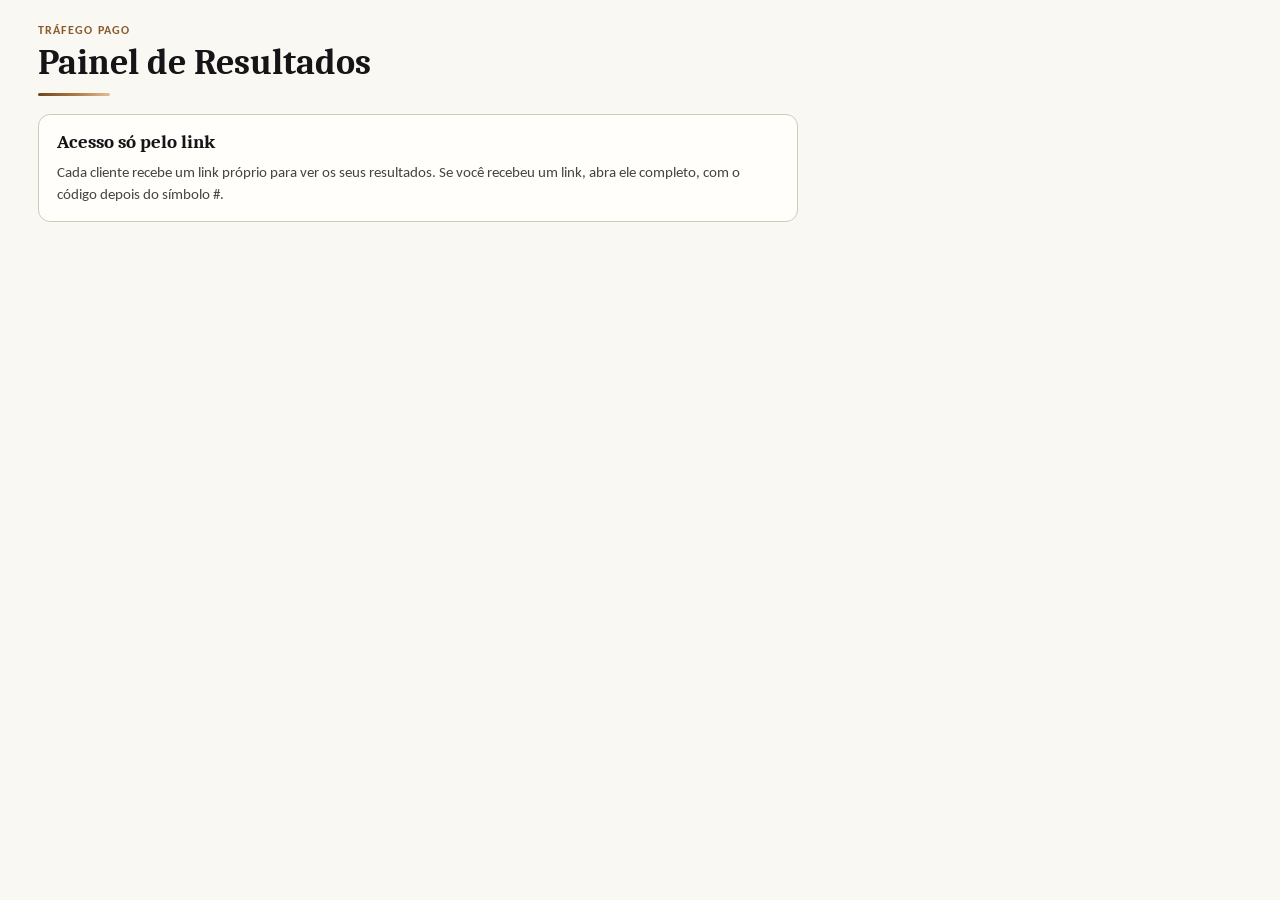
<file: index.html>
<!doctype html>
<html lang="pt-BR">
<head>
<meta charset="utf-8">
<meta name="viewport" content="width=device-width, initial-scale=1, viewport-fit=cover">
<meta http-equiv="Content-Security-Policy" content="default-src 'none'; style-src 'self'; font-src 'self'; base-uri 'none'; form-action 'none'">
<meta name="referrer" content="no-referrer">
<meta name="robots" content="noindex, nofollow">
<title>Painel de Resultados</title>
<link rel="stylesheet" href="assets/painel.css">
</head>
<body>
<main class="app">
  <header class="top">
    <div>
      <p class="eyebrow">Tráfego pago</p>
      <h1>Painel de Resultados</h1>
    </div>
  </header>
  <section class="notice">
    <h2>Acesso só pelo link</h2>
    <p>Cada cliente recebe um link próprio para ver os seus resultados. Se você recebeu um link, abra ele completo, com o código depois do símbolo #.</p>
  </section>
</main>
</body>
</html>
</file>
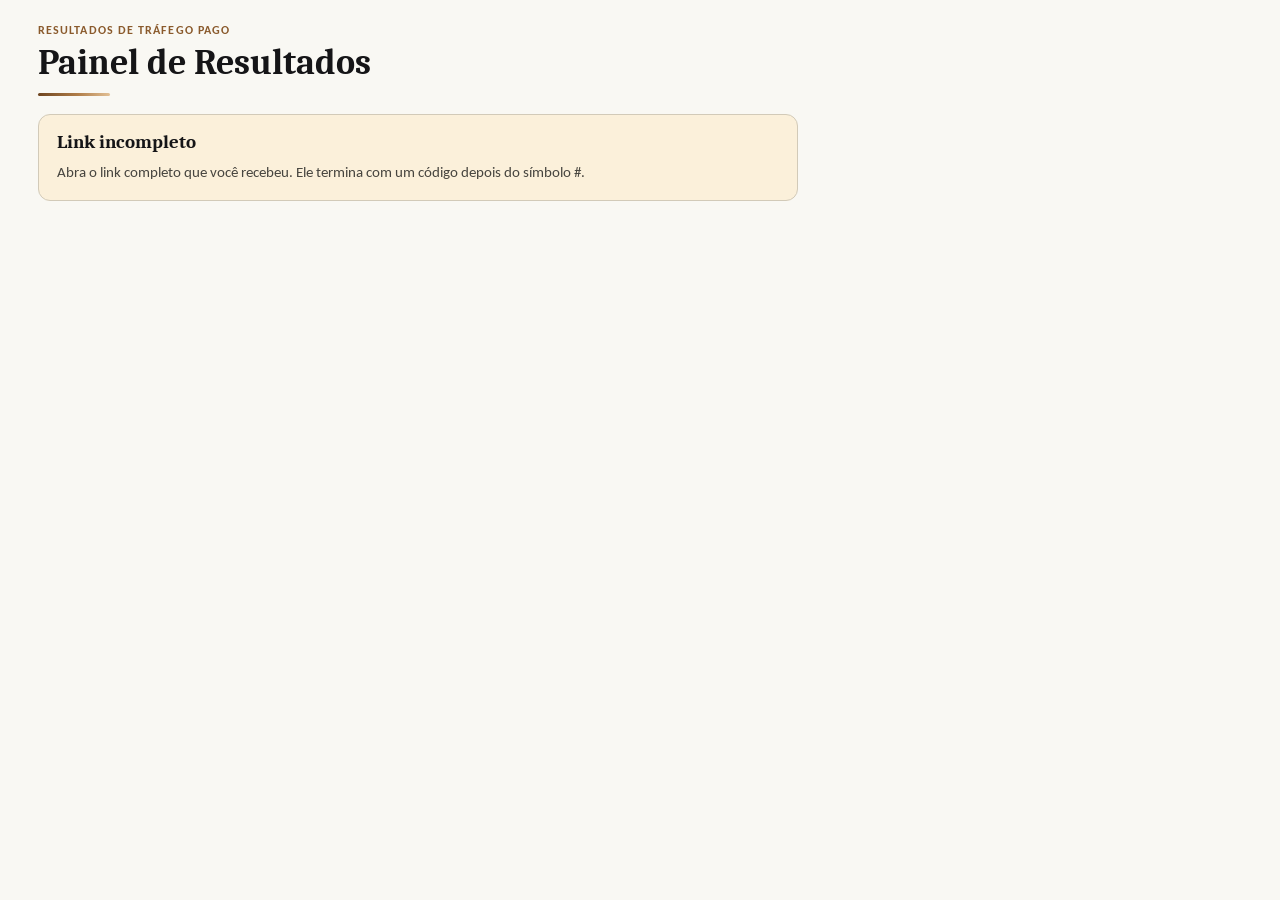
<file: c/index.html>
<!doctype html>
<html lang="pt-BR">
<head>
<meta charset="utf-8">
<meta name="viewport" content="width=device-width, initial-scale=1, viewport-fit=cover">
<meta http-equiv="Content-Security-Policy" content="default-src 'none'; script-src 'self'; style-src 'self' 'unsafe-inline'; font-src 'self'; img-src 'self' data:; connect-src 'self'; base-uri 'none'; form-action 'none'">
<meta name="referrer" content="no-referrer">
<meta name="robots" content="noindex, nofollow">
<title>Resultados</title>
<link rel="stylesheet" href="../assets/painel.css">
<script src="../assets/painel.js" defer></script>
</head>
<body data-modo="cliente">
<main class="app" id="app">
  <header class="top">
    <div>
      <p class="eyebrow">Resultados de tráfego pago</p>
      <h1>Seus resultados</h1>
    </div>
  </header>
  <p class="hint" style="margin-top:18px">Abrindo seus números…</p>
  <noscript><p>Ative o JavaScript para ver seus resultados.</p></noscript>
</main>
</body>
</html>
</file>
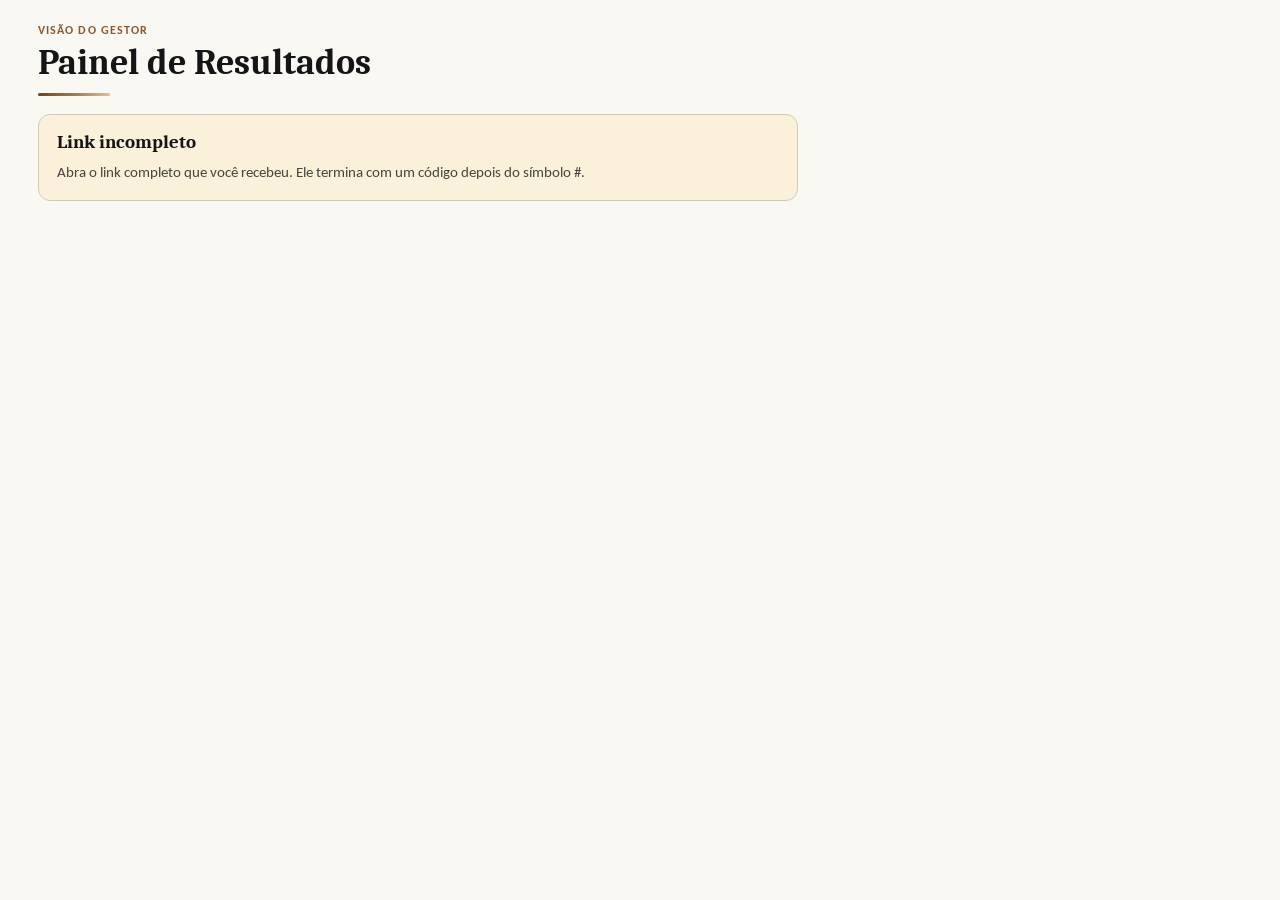
<file: g/index.html>
<!doctype html>
<html lang="pt-BR">
<head>
<meta charset="utf-8">
<meta name="viewport" content="width=device-width, initial-scale=1, viewport-fit=cover">
<meta http-equiv="Content-Security-Policy" content="default-src 'none'; script-src 'self'; style-src 'self' 'unsafe-inline'; font-src 'self'; img-src 'self' data:; connect-src 'self' https://api.github.com; base-uri 'none'; form-action 'none'">
<meta name="referrer" content="no-referrer">
<meta name="robots" content="noindex, nofollow">
<title>Painel de Resultados · Gestor</title>
<link rel="stylesheet" href="../assets/painel.css">
<script src="../assets/painel.js" defer></script>
</head>
<body data-modo="gerente">
<main class="app" id="app">
  <header class="top">
    <div>
      <p class="eyebrow">Visão do gestor</p>
      <h1>Painel de Resultados</h1>
    </div>
  </header>
  <p class="hint" style="margin-top:18px">Abrindo os dados dos clientes…</p>
  <noscript><p>Ative o JavaScript para ver o painel.</p></noscript>
</main>
</body>
</html>
</file>
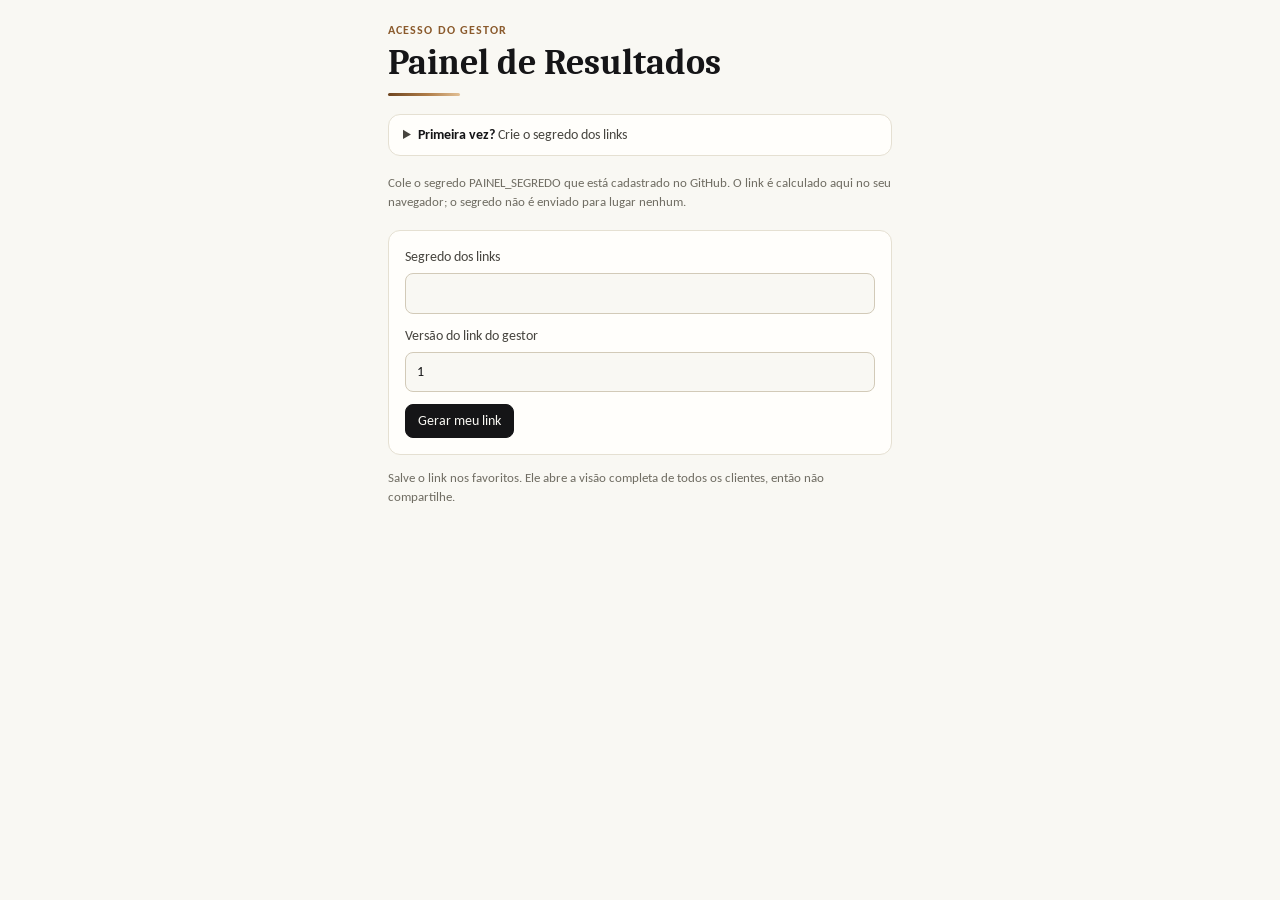
<file: acesso.html>
<!doctype html>
<html lang="pt-BR">
<head>
<meta charset="utf-8">
<meta name="viewport" content="width=device-width, initial-scale=1, viewport-fit=cover">
<meta http-equiv="Content-Security-Policy" content="default-src 'none'; script-src 'self'; style-src 'self' 'unsafe-inline'; font-src 'self'; base-uri 'none'; form-action 'none'">
<meta name="referrer" content="no-referrer">
<meta name="robots" content="noindex, nofollow">
<title>Acesso do gestor</title>
<link rel="stylesheet" href="assets/painel.css">
<script src="assets/acesso.js" defer></script>
</head>
<body>
<main class="app acesso">
  <header class="top">
    <div>
      <p class="eyebrow">Acesso do gestor</p>
      <h1>Painel de Resultados</h1>
    </div>
  </header>

  <details class="list" id="primeira">
    <summary><b>Primeira vez?</b> Crie o segredo dos links</summary>
    <div class="passo">
      <p class="hint">O segredo é criado aqui no seu navegador e não é enviado para lugar nenhum. Guarde num gerenciador de senhas e cadastre no GitHub com o nome <b>PAINEL_SEGREDO</b>.</p>
      <div><button class="btn dark" id="gerar" type="button">Gerar segredo</button></div>
      <output id="novo" hidden></output>
      <div id="acoes-novo" hidden style="display:flex;gap:8px;flex-wrap:wrap;align-items:center">
        <button class="btn" id="copiar-novo" type="button">Copiar segredo</button>
        <span id="aviso-novo" class="hint" aria-live="polite"></span>
      </div>
      <p class="hint">Quem tiver esse segredo consegue abrir todos os links. Se um dia ele for trocado, todos os links mudam.</p>
    </div>
  </details>

  <p class="hint" style="margin-top:18px">Cole o segredo PAINEL_SEGREDO que está cadastrado no GitHub. O link é calculado aqui no seu navegador; o segredo não é enviado para lugar nenhum.</p>
  <form id="form" autocomplete="off">
    <label for="segredo">Segredo dos links
      <input id="segredo" type="password" required minlength="24" spellcheck="false">
    </label>
    <label for="versao">Versão do link do gestor
      <input id="versao" type="number" min="1" value="1">
    </label>
    <div><button class="btn dark" type="submit">Gerar meu link</button></div>
    <output id="saida" hidden></output>
    <div id="acoes" hidden style="display:flex;gap:8px;flex-wrap:wrap;align-items:center">
      <a class="btn" id="abrir" href="#">Abrir painel do gestor</a>
      <button class="btn" id="copiar" type="button">Copiar link</button>
      <span id="aviso" class="hint" aria-live="polite"></span>
    </div>
  </form>
  <p class="hint" style="margin-top:14px">Salve o link nos favoritos. Ele abre a visão completa de todos os clientes, então não compartilhe.</p>
</main>
</body>
</html>
</file>
<file: assets/painel.css>
/* Painel de Resultados: mesa de controle em coluna única, identidade MKT & SALES
   (grafite, creme e bronze; Cambria/Caladea nos títulos, Calibri/Carlito no corpo). */
@font-face { font-family: "Caladea"; font-weight: 400; font-style: normal; font-display: swap; src: url("fontes/caladea-latin-400-normal.woff2") format("woff2"); }
@font-face { font-family: "Caladea"; font-weight: 700; font-style: normal; font-display: swap; src: url("fontes/caladea-latin-700-normal.woff2") format("woff2"); }
@font-face { font-family: "Carlito"; font-weight: 400; font-style: normal; font-display: swap; src: url("fontes/carlito-latin-400-normal.woff2") format("woff2"); }
@font-face { font-family: "Carlito"; font-weight: 700; font-style: normal; font-display: swap; src: url("fontes/carlito-latin-700-normal.woff2") format("woff2"); }

:root {
  --bg: #F9F8F3; --panel: #FFFEFB; --sunk: #F1EEE5; --ink: #151517; --ink-2: #47453F; --muted: #706D63;
  --line: #E5E0D2; --line-2: #D2CAB8; --accent: #8A5A2C; --accent-mark: #B07D48; --accent-wash: #F2E7D7;
  --series-2: #3F6C8A; --series-3: #5E7F4F; --good: #1D7A2A; --warn: #8F5D00; --warn-dot: #E3A008; --warn-wash: #FBF0DA;
  --crit: #B0301E; --crit-dot: #D2452F; --crit-wash: #FAE4DE; --info-wash: #ECEEF0;
  --scrim: rgba(21, 21, 23, .38); --shadow: 0 1px 0 rgba(21, 21, 23, .04), 0 18px 48px -18px rgba(21, 21, 23, .35);
  --bronze: linear-gradient(90deg, #6E4520 0%, #B07D48 55%, #E2C095 100%);
  --font-display: Cambria, "Caladea", Georgia, "Times New Roman", serif;
  --font-ui: Calibri, "Carlito", "Segoe UI", system-ui, -apple-system, sans-serif;
  --radius: 12px;
  color-scheme: light;
}
@media (prefers-color-scheme: dark) {
  :root:not([data-theme="light"]) {
    --bg: #141416; --panel: #1C1C1F; --sunk: #242427; --ink: #F4F2EB; --ink-2: #CBC6B9; --muted: #9A9589;
    --line: #2D2C2F; --line-2: #3E3C3D; --accent: #DDAB79; --accent-mark: #C4915E; --accent-wash: #30271D;
    --series-2: #7FA9C6; --series-3: #9BC08A; --good: #7CC782; --warn: #F0C05A; --warn-wash: #302816;
    --crit: #F2937F; --crit-dot: #E0604D; --crit-wash: #38211C; --info-wash: #25282C;
    --scrim: rgba(0, 0, 0, .55); --shadow: 0 1px 0 rgba(0, 0, 0, .3), 0 18px 48px -18px rgba(0, 0, 0, .8);
    color-scheme: dark;
  }
}
:root[data-theme="dark"] {
  --bg: #141416; --panel: #1C1C1F; --sunk: #242427; --ink: #F4F2EB; --ink-2: #CBC6B9; --muted: #9A9589;
  --line: #2D2C2F; --line-2: #3E3C3D; --accent: #DDAB79; --accent-mark: #C4915E; --accent-wash: #30271D;
  --series-2: #7FA9C6; --series-3: #9BC08A; --good: #7CC782; --warn: #F0C05A; --warn-wash: #302816;
  --crit: #F2937F; --crit-dot: #E0604D; --crit-wash: #38211C; --info-wash: #25282C;
  --scrim: rgba(0, 0, 0, .55); --shadow: 0 1px 0 rgba(0, 0, 0, .3), 0 18px 48px -18px rgba(0, 0, 0, .8);
  color-scheme: dark;
}

* { box-sizing: border-box; }
html { -webkit-text-size-adjust: 100%; }
body { margin: 0; background: var(--bg); color: var(--ink); font-family: var(--font-ui); font-size: 15px; line-height: 1.45; }
button, input, select { font: inherit; color: inherit; }
a { color: var(--accent); }
:focus-visible { outline: 2px solid var(--accent); outline-offset: 2px; border-radius: 4px; }
[hidden] { display: none !important; }
.app { max-width: 1260px; margin: 0 auto; padding-inline: clamp(16px, 3vw, 28px); padding-top: calc(env(safe-area-inset-top, 0px) + 22px); padding-bottom: calc(env(safe-area-inset-bottom, 0px) + 56px); }

.top { display: flex; flex-wrap: wrap; align-items: flex-end; justify-content: space-between; gap: 14px 24px; }
.eyebrow { margin: 0 0 4px; font-size: 12px; font-weight: 700; letter-spacing: .09em; text-transform: uppercase; color: var(--accent); }
h1 { margin: 0; font-family: var(--font-display); font-weight: 700; font-size: clamp(26px, 3.6vw, 36px); line-height: 1.1; text-wrap: balance; }
h1::after { content: ""; display: block; width: 72px; height: 3px; margin-top: 10px; border-radius: 2px; background: var(--bronze); }
h2 { margin: 0; font-family: var(--font-display); font-weight: 700; font-size: 21px; line-height: 1.2; text-wrap: balance; }
h3 { margin: 0; font-size: 14px; font-weight: 700; }
.sources { display: flex; flex-wrap: wrap; gap: 8px; }
.src { display: inline-flex; align-items: center; gap: 7px; padding: 5px 11px; border: 1px solid var(--line); border-radius: 999px; background: var(--panel); font-size: 13px; color: var(--ink-2); white-space: nowrap; }
.src b { color: var(--ink); }
.dot { width: 8px; height: 8px; border-radius: 50%; background: var(--muted); flex: none; }
.src.ok .dot { background: var(--good); }
.src.wait .dot { background: var(--warn-dot); }
.src.err .dot { background: var(--crit-dot); }

.controls { display: flex; flex-wrap: wrap; align-items: center; gap: 12px 18px; margin-top: 22px; }
.seg { display: inline-flex; flex-wrap: wrap; gap: 2px; padding: 3px; border-radius: 10px; background: var(--sunk); }
.seg button { border: 0; background: transparent; color: var(--ink-2); padding: 6px 12px; border-radius: 8px; cursor: pointer; font-size: 14px; }
.seg button:hover { color: var(--ink); }
.seg button[aria-pressed="true"] { background: var(--panel); color: var(--ink); font-weight: 700; box-shadow: 0 1px 2px rgba(0, 0, 0, .1); }
.seg button:disabled { opacity: .45; cursor: not-allowed; }
.range { font-size: 13px; color: var(--muted); }
.range b { color: var(--ink-2); }
.fresh { margin-left: auto; display: flex; align-items: center; gap: 10px; font-size: 13px; color: var(--muted); flex-wrap: wrap; }
.fresh.atrasada > span { color: var(--warn); font-weight: 600; display: inline-flex; align-items: center; gap: 6px; }
.fresh.atrasada > span::before { content: ''; width: 8px; height: 8px; border-radius: 50%; background: var(--warn-dot); flex: none; }
.btn { display: inline-flex; align-items: center; gap: 6px; border: 1px solid var(--line-2); background: var(--panel); color: var(--ink); padding: 6px 12px; border-radius: 8px; cursor: pointer; font-size: 14px; white-space: nowrap; text-decoration: none; }
.btn:hover { border-color: var(--accent); }
.btn:disabled { opacity: .5; cursor: not-allowed; }
.btn.dark { background: var(--ink); color: var(--bg); border-color: var(--ink); }
.btn.small { padding: 3px 9px; font-size: 13px; }

.notice { margin-top: 18px; padding: 16px 18px; border-radius: var(--radius); border: 1px solid var(--line-2); background: var(--panel); display: grid; gap: 8px; max-width: 760px; }
.notice.warn { background: var(--warn-wash); }
.notice.info { background: var(--accent-wash); border-color: color-mix(in srgb, var(--accent) 30%, var(--line)); max-width: none; padding: 12px 16px; }
.notice.info p { color: var(--ink); }
.notice h2 { font-size: 19px; }
.notice p { margin: 0; color: var(--ink-2); }

.kpis { display: grid; grid-template-columns: repeat(4, minmax(0, 1fr)); gap: 12px; margin-top: 18px; }
.tile { min-width: 0; background: var(--panel); border: 1px solid var(--line); border-radius: var(--radius); padding: 14px 16px 13px; display: flex; flex-direction: column; gap: 3px; }
.tile .lbl { font-size: 13px; color: var(--ink-2); }
.tile .val { font-size: clamp(23px, 2.5vw, 30px); font-weight: 700; line-height: 1.15; letter-spacing: -.01em; overflow-wrap: anywhere; }
.tile .sub, .mini .sub { font-size: 13px; color: var(--muted); display: flex; flex-wrap: wrap; gap: 2px 8px; align-items: baseline; }
.tile.off .val { color: var(--muted); font-weight: 400; font-size: 22px; }
.delta { font-size: 13px; font-weight: 700; font-variant-numeric: tabular-nums; white-space: nowrap; }
.delta.good { color: var(--good); }
.delta.bad { color: var(--crit); }
.delta.flat { color: var(--muted); }

.funil { margin-top: 12px; background: var(--panel); border: 1px solid var(--line); border-radius: var(--radius); padding: 14px 16px; display: grid; gap: 12px; }
.funil .hd { display: flex; flex-wrap: wrap; align-items: baseline; justify-content: space-between; gap: 6px 12px; }
.funil h2 { font-size: 18px; }
.funil p { margin: 0; font-size: 14px; color: var(--ink-2); max-width: 90ch; }
.etapas { display: grid; grid-template-columns: repeat(6, minmax(0, 1fr)); gap: 6px; }
.etapa { position: relative; min-width: 0; background: var(--sunk); border-radius: 8px; padding: 9px 10px 8px; display: flex; flex-direction: column; gap: 1px; }
.etapa .n { font-size: 20px; font-weight: 700; font-variant-numeric: tabular-nums; }
.etapa .t { font-size: 12px; color: var(--ink-2); line-height: 1.25; }
.etapa .x { font-size: 12px; color: var(--muted); }
.etapa.meta { background: var(--accent-wash); }
.etapa.off .n { color: var(--muted); font-weight: 400; }

.sec { margin-top: 28px; }
.sechead { display: flex; flex-wrap: wrap; align-items: baseline; justify-content: space-between; gap: 6px 12px; margin-bottom: 10px; }
.hint { font-size: 13px; color: var(--muted); }

.alerts { list-style: none; margin: 0; padding: 0; background: var(--panel); border: 1px solid var(--line); border-radius: var(--radius); }
.alerts li { display: grid; grid-template-columns: 112px minmax(0, 1fr) auto; align-items: center; gap: 12px; padding: 10px 14px; border-top: 1px solid var(--line); }
.alerts li:first-child { border-top: 0; }
.alerts .txt { min-width: 0; }
.alerts .who { font-weight: 700; }
.alerts .what { color: var(--ink-2); }
.alerts .det { display: block; font-size: 13px; color: var(--muted); overflow-wrap: anywhere; }
.sev { justify-self: start; display: inline-flex; align-items: center; gap: 6px; padding: 3px 9px 3px 7px; border-radius: 999px; font-size: 12px; font-weight: 700; white-space: nowrap; }
.sev svg { width: 13px; height: 13px; flex: none; }
.sev.crit { background: var(--crit-wash); color: var(--crit); }
.sev.warn { background: var(--warn-wash); color: var(--warn); }
.sev.info { background: var(--info-wash); color: var(--ink-2); }
.sev.ok { background: color-mix(in srgb, var(--good) 14%, transparent); color: var(--good); }

.tablewrap { overflow-x: auto; background: var(--panel); border: 1px solid var(--line); border-radius: var(--radius); }
table { border-collapse: separate; border-spacing: 0; width: 100%; font-variant-numeric: tabular-nums; }
.clientes table { min-width: 1180px; }
.clientes.so-meta table { min-width: 980px; }
/* Dentro do GHL (iframe): menos respiro no topo, o GHL já tem o próprio cabeçalho */
.embutido .app { padding-top: 14px; }
.clientes td, .clientes th { padding-inline: 10px; }
th { font-size: 11.5px; font-weight: 700; color: var(--muted); text-transform: uppercase; letter-spacing: .07em; text-align: right; padding: 9px 12px; white-space: nowrap; border-bottom: 1px solid var(--line); background: var(--panel); }
th.grp { text-align: center; color: var(--ink-2); padding-block: 8px 6px; }
th.grp.ghl { color: var(--accent); }
td { padding: 10px 12px; text-align: right; vertical-align: top; white-space: nowrap; border-top: 1px solid var(--line); }
tbody tr:first-child td { border-top: 0; }
th.l, td.l { text-align: left; }
td .v { display: block; font-weight: 700; }
td .d { display: block; margin-top: 1px; }
td .u { display: block; font-size: 12px; color: var(--muted); }
.clientes td.cli, .clientes th.cli { position: sticky; left: 0; z-index: 1; background: var(--panel); min-width: 220px; max-width: 290px; white-space: normal; }
.clientes tbody tr { cursor: pointer; }
.clientes tbody tr:hover td { background: var(--sunk); }
td.ghl, th.ghlcol { background: color-mix(in srgb, var(--accent-wash) 35%, var(--panel)); }
.clientes tbody tr:hover td.ghl { background: var(--sunk); }
.namebtn { border: 0; background: none; padding: 0; text-align: left; font-weight: 700; font-size: 15px; color: var(--ink); cursor: pointer; overflow-wrap: anywhere; }
.namebtn:hover { text-decoration: underline; text-decoration-color: var(--accent); text-underline-offset: 3px; }
.cli .meta { display: flex; flex-wrap: wrap; gap: 4px 6px; margin-top: 4px; font-size: 12px; color: var(--muted); }
.chip { display: inline-flex; align-items: center; gap: 4px; padding: 1px 7px; border-radius: 999px; font-size: 11.5px; font-weight: 700; background: var(--sunk); color: var(--ink-2); white-space: nowrap; }
.chip.crit { background: var(--crit-wash); color: var(--crit); }
.chip.warn { background: var(--warn-wash); color: var(--warn); }
.chip.type { background: var(--accent-wash); color: var(--accent); }
a.chip.abrir { background: transparent; border: 1px solid var(--line-2); color: var(--accent); text-decoration: none; }
a.chip.abrir:hover { border-color: var(--accent); }

/* Gerenciar clientes (visão do gestor) */
.badge { display: inline-grid; place-items: center; min-width: 18px; height: 18px; padding: 0 5px; margin-left: 2px; border-radius: 999px; background: var(--accent-mark); color: #fff; font-size: 11px; font-weight: 700; }
.linkbtn { background: none; border: 0; padding: 0; color: var(--accent); text-decoration: underline; cursor: pointer; font: inherit; }
.btn.perigo { background: var(--crit); border-color: var(--crit); color: #fff; }
.ger-msg { margin-top: 16px; padding: 10px 12px; border-radius: 8px; font-size: 14px; background: var(--sunk); color: var(--ink); }
.ger-msg.ok { background: color-mix(in srgb, var(--good) 14%, var(--panel)); }
.ger-msg.erro { background: var(--crit-wash); color: var(--crit); }
.ger-lista { list-style: none; margin: 0; padding: 0; display: grid; gap: 8px; }
.ger-item { display: flex; flex-wrap: wrap; align-items: center; justify-content: space-between; gap: 8px 14px; padding: 10px 12px; background: var(--panel); border: 1px solid var(--line); border-radius: 10px; }
.ger-item.pausado { background: var(--sunk); }
.ger-info { min-width: 0; flex: 1 1 260px; }
.ger-nome { display: flex; flex-wrap: wrap; align-items: center; gap: 6px; }
.ger-info small { display: block; margin-top: 2px; color: var(--muted); font-size: 12.5px; overflow-wrap: anywhere; }
.ger-item .acoes, .ger-form .acoes { display: flex; flex-wrap: wrap; gap: 6px; }
.ger-form { padding: 14px 16px; background: var(--panel); border: 1px solid var(--line); border-radius: var(--radius); }
.ger-campo { display: grid; gap: 6px; min-width: 0; margin: 0; padding: 0; border: 0; font-size: 14px; color: var(--ink-2); }
.ger-campo legend { padding: 0; margin-bottom: 6px; }
.ger-campo input[type="text"], .ger-form-token input { padding: 9px 11px; border: 1px solid var(--line-2); border-radius: 8px; background: var(--bg); color: var(--ink); font-size: 14px; }
.ger-contas { display: grid; gap: 2px; max-height: 320px; overflow-y: auto; padding: 4px; border: 1px solid var(--line); border-radius: 8px; background: var(--bg); }
.ger-conta { display: flex; align-items: flex-start; gap: 10px; padding: 6px 8px; border-radius: 6px; cursor: pointer; color: var(--ink); }
.ger-conta:hover { background: var(--sunk); }
.ger-conta input { margin-top: 3px; }
.ger-conta small { display: block; color: var(--muted); font-size: 12px; overflow-wrap: anywhere; }
.ger-check { display: flex; align-items: center; gap: 8px; font-size: 14px; color: var(--ink); }
.ger-form-token { display: flex; flex-wrap: wrap; gap: 8px; }
.ger-form-token input { flex: 1 1 260px; }
.ger-passos { margin: 0; padding-left: 20px; display: grid; gap: 4px; font-size: 14px; }
.ger-rodape { margin-top: 24px; }
.ger-alternativa summary { cursor: pointer; font-size: 14px; color: var(--accent); }
.ger-alternativa .ger-form-token { margin-top: 10px; }

/* Filtro de clientes (visão do gestor) */
.filtros { display: flex; flex-wrap: wrap; align-items: center; gap: 10px 14px; margin-bottom: 12px; }
.filtros .seg .n { font-weight: 400; color: var(--muted); font-size: 12.5px; }
.busca { flex: 1 1 200px; max-width: 320px; padding: 7px 11px; border: 1px solid var(--line-2); border-radius: 8px; background: var(--panel); color: var(--ink); font-size: 14px; }
.inativos { margin-top: 18px; padding: 12px 14px; background: var(--panel); border: 1px solid var(--line); border-radius: var(--radius); }
.inativos h3 .hint { font-weight: 400; }
.inativos .acclist { padding: 6px 0 4px; }
.inativos .nome { display: inline-flex; flex-wrap: wrap; align-items: center; gap: 6px; }
.inativos > .hint { margin: 6px 0 0; }
.sem-resultado { margin: 10px 0 0; }

/* Painéis dos clientes (visão do gestor) */
.links .sechead .acoes { display: flex; flex-wrap: wrap; align-items: center; gap: 8px 12px; }
.cartoes { list-style: none; margin: 0; padding: 0; display: grid; grid-template-columns: repeat(auto-fill, minmax(280px, 1fr)); gap: 10px; }
.cartao { display: grid; gap: 10px; align-content: space-between; padding: 12px 14px; background: var(--panel); border: 1px solid var(--line); border-radius: var(--radius); min-width: 0; }
.cartao b { display: block; font-size: 15px; overflow-wrap: anywhere; }
.cartao .hint { display: block; margin-top: 2px; }
.cartao .hint.alerta { color: var(--warn); }
.cartao .acoes { display: flex; flex-wrap: wrap; gap: 6px; }
.copiado { display: grid; gap: 4px; font-size: 13px; }
.copiado:empty { display: none; }
.copiado .ok { color: var(--good); }
.links > .copiado { margin-bottom: 10px; }
.manual { width: 100%; font: inherit; font-size: 12px; padding: 6px 8px; border: 1px solid var(--line-2); border-radius: 8px; background: var(--bg); color: var(--ink); resize: vertical; }
.muted { color: var(--muted); }
.empty-state { padding: 26px 18px; text-align: center; color: var(--ink-2); }
.empty-state b { display: block; font-size: 16px; color: var(--ink); margin-bottom: 4px; }

details.list { margin-top: 10px; background: var(--panel); border: 1px solid var(--line); border-radius: var(--radius); }
details.list > summary { cursor: pointer; padding: 10px 14px; font-size: 14px; color: var(--ink-2); }
details.list > summary b { color: var(--ink); }
.acclist { list-style: none; margin: 0; padding: 4px 14px 12px; display: grid; grid-template-columns: repeat(auto-fill, minmax(260px, 1fr)); gap: 6px 18px; }
.acclist li { padding: 6px 0; border-bottom: 1px solid var(--line); min-width: 0; overflow-wrap: anywhere; font-size: 14px; }
.acclist small { display: block; color: var(--muted); font-size: 12px; }

.foot { margin-top: 30px; padding-top: 14px; border-top: 1px solid var(--line); display: grid; gap: 6px; font-size: 13px; color: var(--muted); max-width: 100ch; }
.foot p { margin: 0; }

.drawer { position: fixed; inset: 0; z-index: 50; display: flex; justify-content: flex-end; }
.drawer .scrim { position: absolute; inset: 0; background: var(--scrim); }
.drawer .panel { position: relative; width: min(880px, 100%); height: 100%; overflow-y: auto; background: var(--bg); box-shadow: var(--shadow);
  padding-top: calc(env(safe-area-inset-top, 0px) + 18px); padding-bottom: calc(env(safe-area-inset-bottom, 0px) + 32px); padding-inline: clamp(16px, 3vw, 28px); animation: entra .22s ease-out; }
@keyframes entra { from { transform: translateX(28px); opacity: 0; } to { transform: none; opacity: 1; } }
@media (prefers-reduced-motion: reduce) { .drawer .panel { animation: none; } }
.dhead { display: flex; justify-content: space-between; align-items: flex-start; gap: 12px; }
.dhead h2 { font-size: clamp(22px, 3vw, 28px); overflow-wrap: anywhere; }
.dhead .sub { margin-top: 6px; font-size: 13px; color: var(--muted); display: flex; flex-wrap: wrap; gap: 6px 10px; align-items: center; }
.dsec { margin-top: 22px; display: grid; gap: 10px; }
.dsec > .row { display: flex; flex-wrap: wrap; align-items: baseline; justify-content: space-between; gap: 6px 12px; }
.minis { display: grid; grid-template-columns: repeat(4, minmax(0, 1fr)); gap: 10px; }
.mini { min-width: 0; background: var(--panel); border: 1px solid var(--line); border-radius: 10px; padding: 10px 12px; display: flex; flex-direction: column; gap: 2px; }
.mini .lbl { font-size: 12.5px; color: var(--ink-2); }
.mini .val { font-size: 21px; font-weight: 700; line-height: 1.2; overflow-wrap: anywhere; }
.mini.off .val { color: var(--muted); font-weight: 400; }
.charts { display: grid; grid-template-columns: repeat(var(--cols, 2), minmax(0, 1fr)); gap: 10px; }
.chart { min-width: 0; background: var(--panel); border: 1px solid var(--line); border-radius: 10px; padding: 12px 12px 8px; }
.chart .ch { display: flex; justify-content: space-between; align-items: baseline; gap: 8px; margin-bottom: 4px; }
.chart .ch span { font-size: 13px; color: var(--muted); }
.chart .plot { min-height: 168px; }
.chart svg { display: block; max-width: 100%; height: auto; }
.chart svg .grid { stroke: var(--line); stroke-width: 1; }
.chart svg .base { stroke: var(--line-2); stroke-width: 1; }
.chart svg .tick { fill: var(--muted); font-size: 11px; font-family: var(--font-ui); font-variant-numeric: tabular-nums; }
.chart svg .hit { cursor: crosshair; }
.chart svg .bar.s1 { fill: var(--accent-mark); }
.chart svg .bar.s2 { fill: var(--series-2); }
.chart svg .bar.s3 { fill: var(--series-3); }
.chart svg .bar.hl { opacity: .72; }
details.days > summary { cursor: pointer; font-size: 13px; color: var(--ink-2); padding: 4px 0; }
.days table { min-width: 420px; font-size: 13px; }
.days td, .days th { padding: 6px 10px; }
.camps table { min-width: 640px; font-size: 14px; }
.camps td, .camps th { padding: 9px 10px; }
.camps td.l { white-space: normal; min-width: 170px; max-width: 300px; overflow-wrap: anywhere; }
.status { display: inline-flex; align-items: center; gap: 6px; font-size: 13px; }
.status .dot { width: 7px; height: 7px; }
.status.ativa .dot { background: var(--good); }
.status.pausada .dot { background: var(--muted); }
.status.prob .dot { background: var(--crit-dot); }
.callout { background: var(--accent-wash); border-radius: 8px; padding: 10px 12px; font-size: 14px; color: var(--ink); }
.diag { background: var(--panel); border: 1px solid var(--line); border-radius: 10px; padding: 12px 14px; display: grid; gap: 8px; font-size: 14px; }
.diag dl { margin: 0; display: grid; grid-template-columns: max-content minmax(0, 1fr); gap: 6px 14px; }
.diag dt { color: var(--muted); }
.diag dd { margin: 0; overflow-wrap: anywhere; }
.copy-ok { font-size: 13px; color: var(--good); }

.tip { position: fixed; z-index: 70; pointer-events: none; padding: 6px 9px; border-radius: 7px; background: var(--ink); color: var(--bg); font-size: 12px; box-shadow: var(--shadow); max-width: 240px; }
.tip b { display: block; font-size: 15px; font-variant-numeric: tabular-nums; }

/* Visão do cliente */
.cliente .hero { display: flex; flex-wrap: wrap; justify-content: space-between; align-items: flex-end; gap: 12px 24px; }
.cliente .hero .por { font-size: 13px; color: var(--muted); }
.barras { display: grid; gap: 8px; }
.barra { display: grid; grid-template-columns: minmax(120px, 210px) minmax(0, 1fr) auto; gap: 12px; align-items: center; }
.barra .t { font-size: 14px; color: var(--ink-2); }
.barra .trilho { height: 12px; border-radius: 0 6px 6px 0; background: var(--sunk); overflow: hidden; }
.barra .cheio { height: 100%; border-radius: 0 6px 6px 0; background: var(--accent-mark); min-width: 2px; }
.barra.ghl .cheio { background: var(--series-2); }
.barra .n { font-weight: 700; font-variant-numeric: tabular-nums; min-width: 5ch; text-align: right; }
.barra .x { display: block; font-size: 12px; color: var(--muted); font-weight: 400; }

.acesso { max-width: 560px; }
.acesso form { display: grid; gap: 12px; margin-top: 18px; background: var(--panel); border: 1px solid var(--line); border-radius: var(--radius); padding: 16px; }
.acesso label { display: grid; gap: 6px; font-size: 14px; color: var(--ink-2); }
.acesso input { padding: 9px 11px; border: 1px solid var(--line-2); border-radius: 8px; background: var(--bg); color: var(--ink); }
.acesso output { display: block; overflow-wrap: anywhere; font-size: 13px; color: var(--ink-2); background: var(--sunk); border-radius: 8px; padding: 10px; }
.acesso details.list { margin-top: 18px; }
.acesso .passo { display: grid; gap: 10px; padding: 0 14px 14px; }
.acesso .passo output { font-family: ui-monospace, SFMono-Regular, Menlo, Consolas, monospace; font-size: 14px; color: var(--ink); }

@media (max-width: 900px) {
  .kpis { grid-template-columns: repeat(2, minmax(0, 1fr)); }
  .etapas { grid-template-columns: repeat(3, minmax(0, 1fr)); }
  .minis { grid-template-columns: repeat(2, minmax(0, 1fr)); }
  .charts { grid-template-columns: minmax(0, 1fr); }
  .fresh { margin-left: 0; }
}
@media (max-width: 560px) {
  .alerts li { grid-template-columns: minmax(0, 1fr) auto; }
  .alerts li .sev { grid-column: 1 / -1; }
  .clientes td.cli, .clientes th.cli { min-width: 168px; max-width: 200px; }
  .barra { grid-template-columns: minmax(0, 1fr) auto; }
  .barra .trilho { grid-column: 1 / -1; grid-row: 2; }
}
</file>
